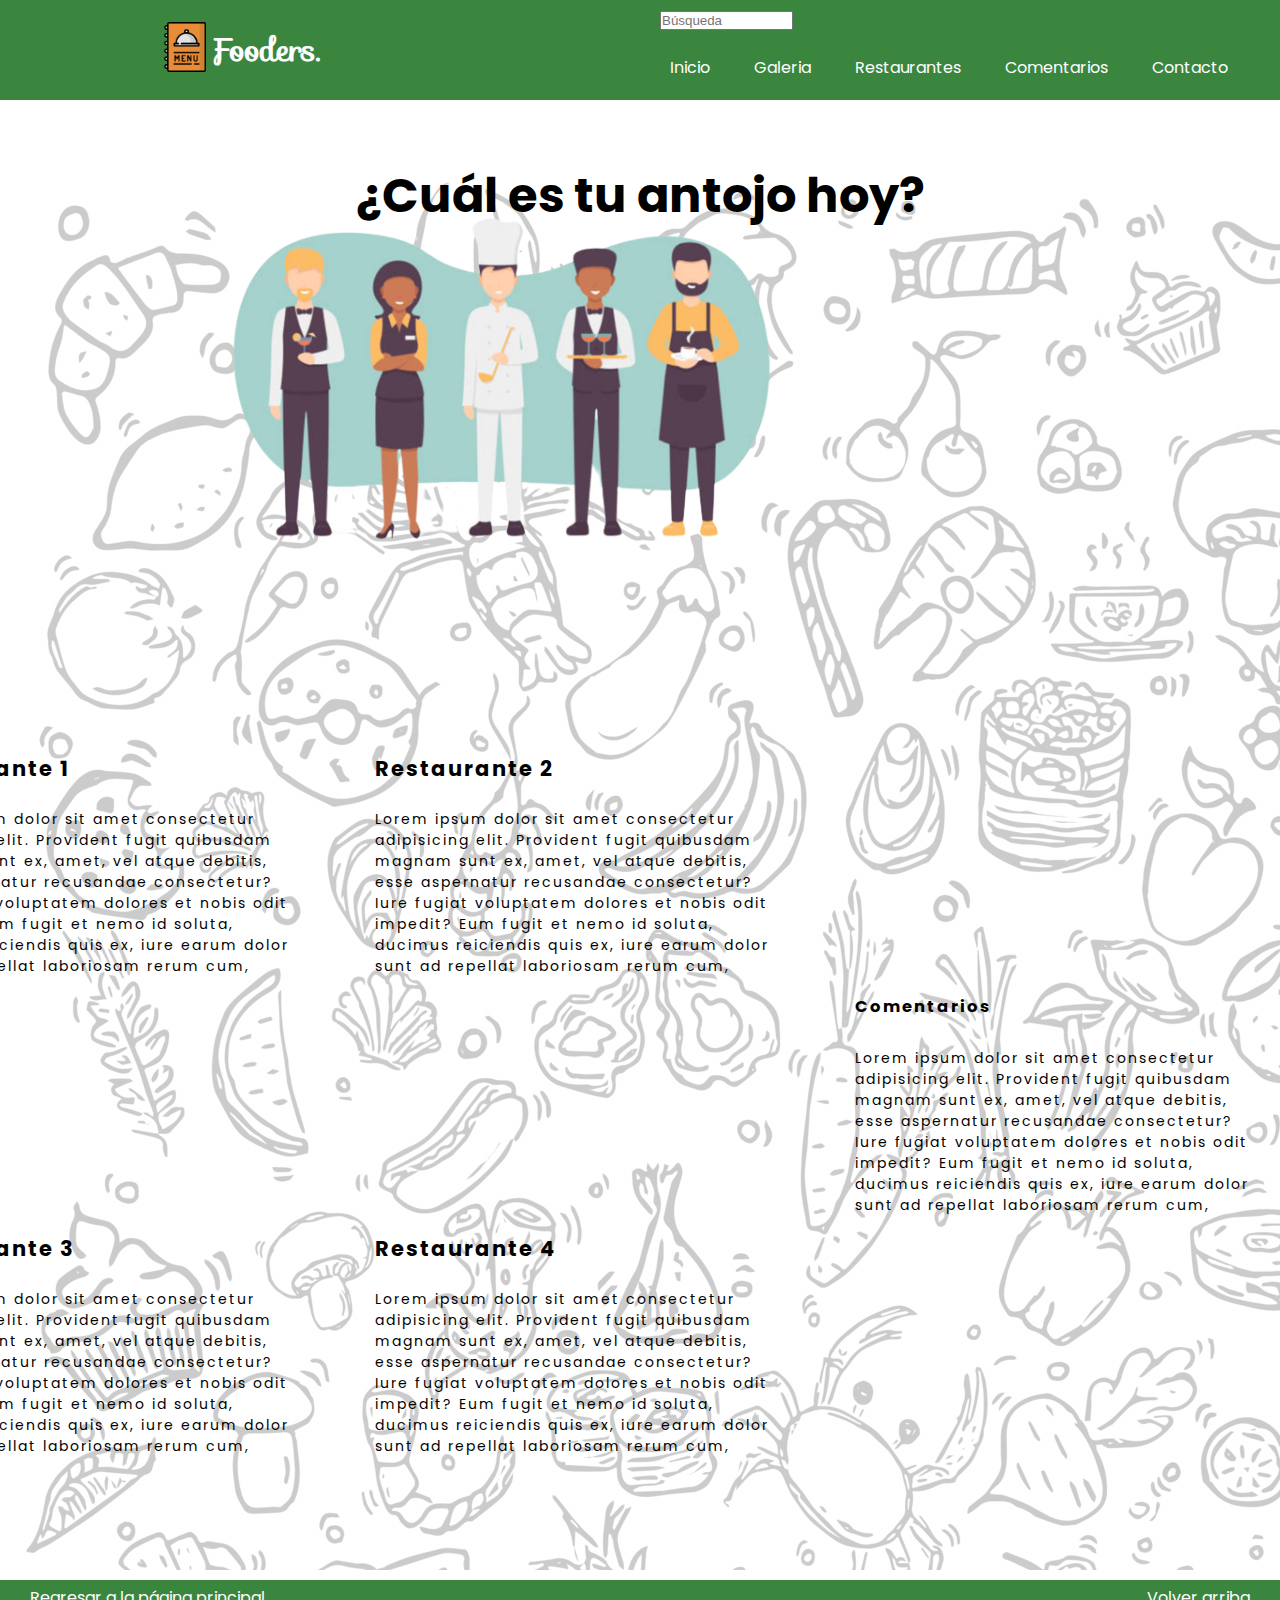
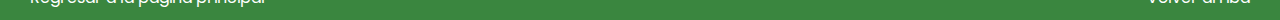
<file: index.html>
<!DOCTYPE html>
<html lang="en">

<head>
  <meta charset="UTF-8">
  <meta http-equiv="X-UA-Compatible" content="IE=edge">
  <meta name="viewport" content="width=device-width, initial-scale=1.0">
  <link rel="preconnect" href="https://fonts.googleapis.com">
  <link rel="preconnect" href="https://fonts.gstatic.com" crossorigin>
  <link href="https://fonts.googleapis.com/css2?family=Poppins:wght@100;300;400&family=Sofia&display=swap"
    rel="stylesheet">
  <title>Fooders Homepage</title>
  <link rel="stylesheet" href="https://cdnjs.cloudflare.com/ajax/libs/animate.css/4.1.1/animate.min.css" />
  <link rel="stylesheet" href="./css/style.css">

</head>


<body>

  <header class="arriba">

    <div class="logo-junto">
      <!--  LOGO -->
      <section id="logo-posicion">
        <a href="./index.html">
          <img src="./images/menu.png" alt="Imagen de Logo" width="50px" height="50px">
        </a>
      </section>
      <!-- Titulo y una clase para el mismo con una fuente desde Google Fonts -->
      <section id="logo-letas">
        <a href="./index.html">
          <h1>Fooders.</h1>
        </a>
      </section>
    </div>

    <input type="search" class="search" placeholder="Búsqueda">

    <nav class="nav">

      <ul>
        <!-- Enlaces Relavtivos -->

        <li> <button class="button-nav" style="vertical-align:middle"><a
              href="./index.html"><span>Inicio</span></a></button> </li>
        <li> <button class="button-nav" style="vertical-align:middle"><a
              href="./pages/galeria.html"><span>Galeria</span></a></button> </li>
        <li> <button class="button-nav" style="vertical-align:middle"><a
              href="./pages/lista_de_restaurantes.html"><span>Restaurantes</span></a></button> </li>
        <li> <button class="button-nav" style="vertical-align:middle"><a
              href="./pages/comentarios_y_experiencias.html"><span>Comentarios</span></a></button> </li>
        <li> <button class="button-nav" style="vertical-align:middle"><a
              href="./pages/pagina_de_contacto.html"><span>Contacto</span></a></button> </li>
      </ul>

    </nav>

  </header>

  <main class="margin-section" id="main-index">

    <!-- Aplicacion de Libreria de animate.style para el banner -->
    <section class="banner animate__animated animate__rubberBand">
      <h3 class="banner-text">¿Cuál es tu antojo hoy?</h3>
    </section>


    <div id="sugerencias">

      <h2>Restaurante 1</h2>

      <p>Lorem ipsum dolor sit amet consectetur adipisicing elit. Provident fugit quibusdam magnam sunt ex, amet, vel
        atque debitis, esse aspernatur recusandae consectetur? Iure fugiat voluptatem dolores et nobis odit impedit?
        Eum fugit et nemo id soluta, ducimus reiciendis quis ex, iure earum dolor sunt ad repellat laboriosam rerum
        cum,


      </p>
    </div>

    <div id="sugerencias2">

      <h2>Restaurante 2</h2>

      <p>Lorem ipsum dolor sit amet consectetur adipisicing elit. Provident fugit quibusdam magnam sunt ex, amet, vel
        atque debitis, esse aspernatur recusandae consectetur? Iure fugiat voluptatem dolores et nobis odit impedit?
        Eum fugit et nemo id soluta, ducimus reiciendis quis ex, iure earum dolor sunt ad repellat laboriosam rerum
        cum,


      </p>
    </div>

    <div id="sugerencias3">

      <h2>Restaurante 3</h2>

      <p>Lorem ipsum dolor sit amet consectetur adipisicing elit. Provident fugit quibusdam magnam sunt ex, amet, vel
        atque debitis, esse aspernatur recusandae consectetur? Iure fugiat voluptatem dolores et nobis odit impedit?
        Eum fugit et nemo id soluta, ducimus reiciendis quis ex, iure earum dolor sunt ad repellat laboriosam rerum
        cum,


      </p>
    </div>

    <div id="sugerencias4">

      <h2>Restaurante 4</h2>

      <p>Lorem ipsum dolor sit amet consectetur adipisicing elit. Provident fugit quibusdam magnam sunt ex, amet, vel
        atque debitis, esse aspernatur recusandae consectetur? Iure fugiat voluptatem dolores et nobis odit impedit?
        Eum fugit et nemo id soluta, ducimus reiciendis quis ex, iure earum dolor sunt ad repellat laboriosam rerum
        cum,

      </p>
    </div>

    <div id="comentarios">
      <h3>Comentarios</h3>
      <p>Lorem ipsum dolor sit amet consectetur adipisicing elit. Provident fugit quibusdam magnam sunt ex, amet, vel
        atque debitis, esse aspernatur recusandae consectetur? Iure fugiat voluptatem dolores et nobis odit impedit?
        Eum fugit et nemo id soluta, ducimus reiciendis quis ex, iure earum dolor sunt ad repellat laboriosam rerum
        cum,



      </p>
    </div>




  </main>

  <footer>

    <nav>
      <ul>
        <li><a href="./index.html"> Regresar a la página principal</a></li>
        <li class="boton_footer"><a href="#arriba">Volver arriba</a></li>
      </ul>
    </nav>
  </footer>

</body>

</html>
</file>
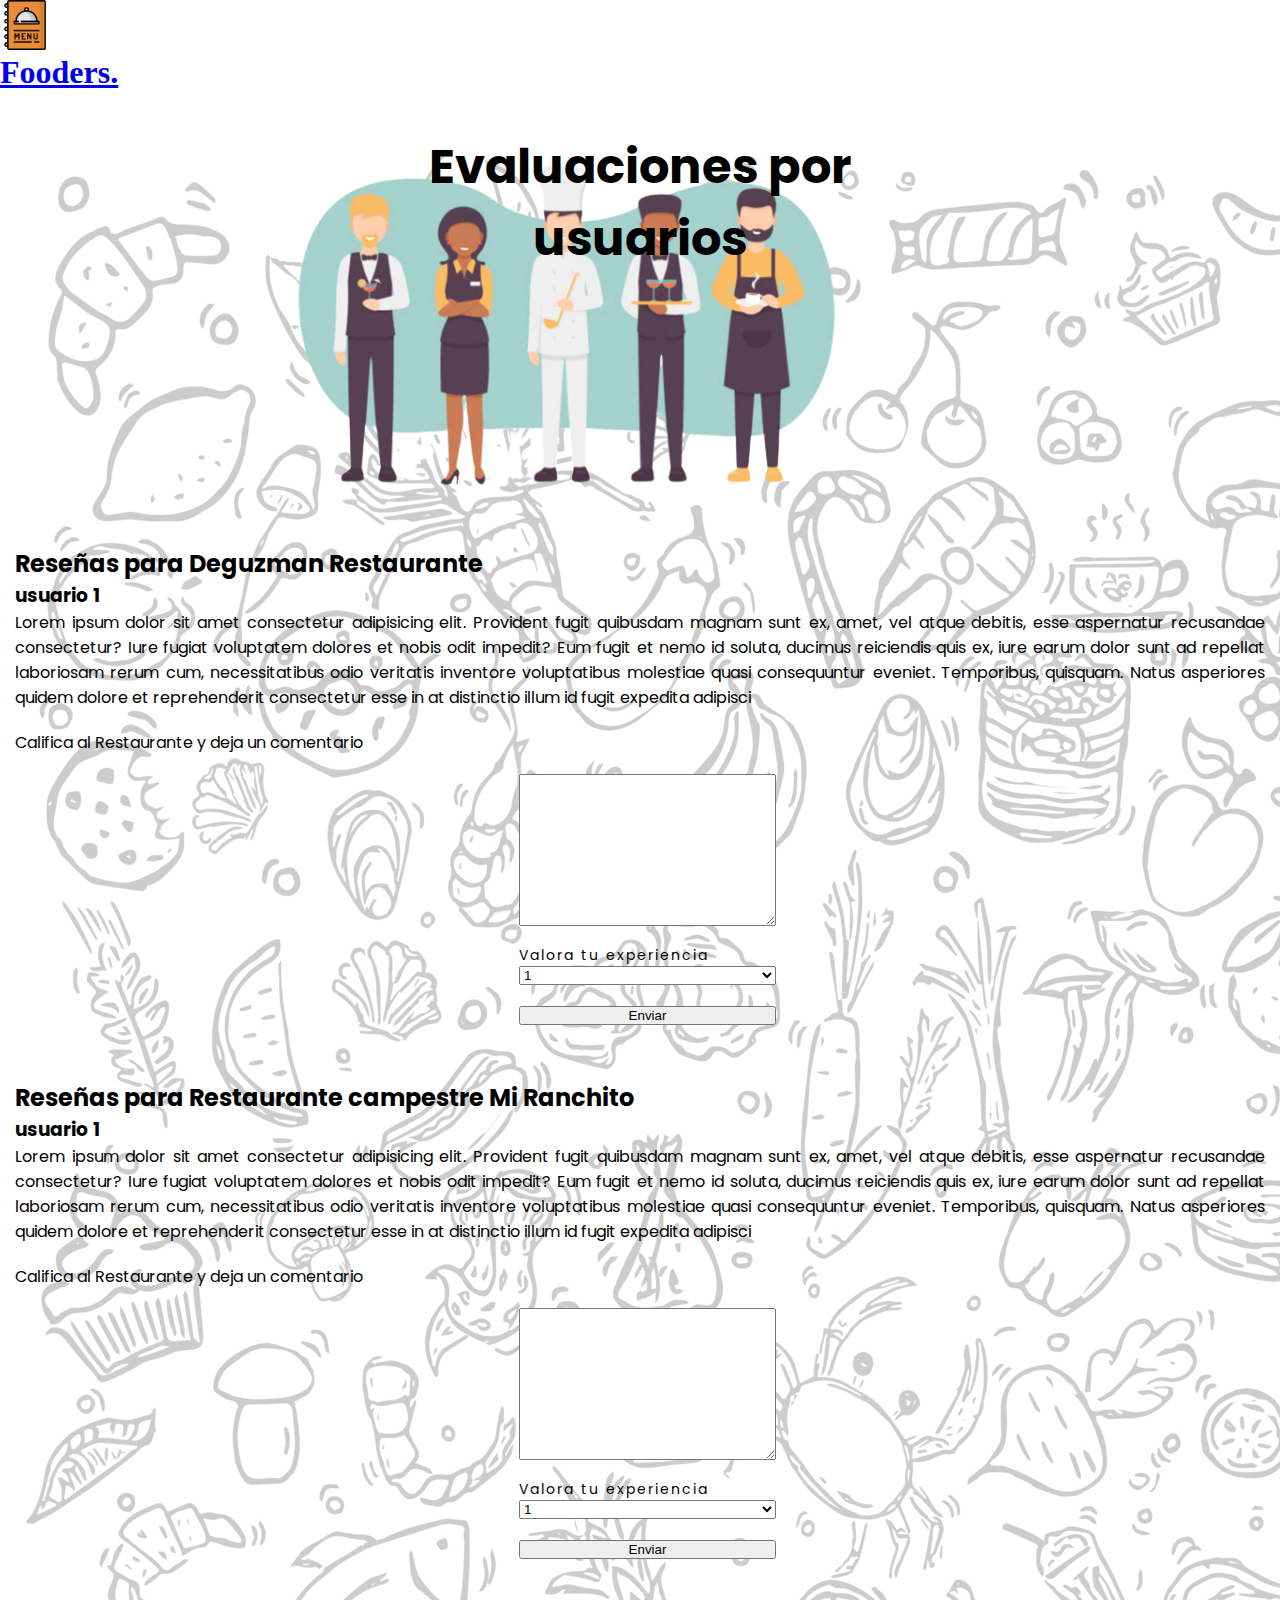
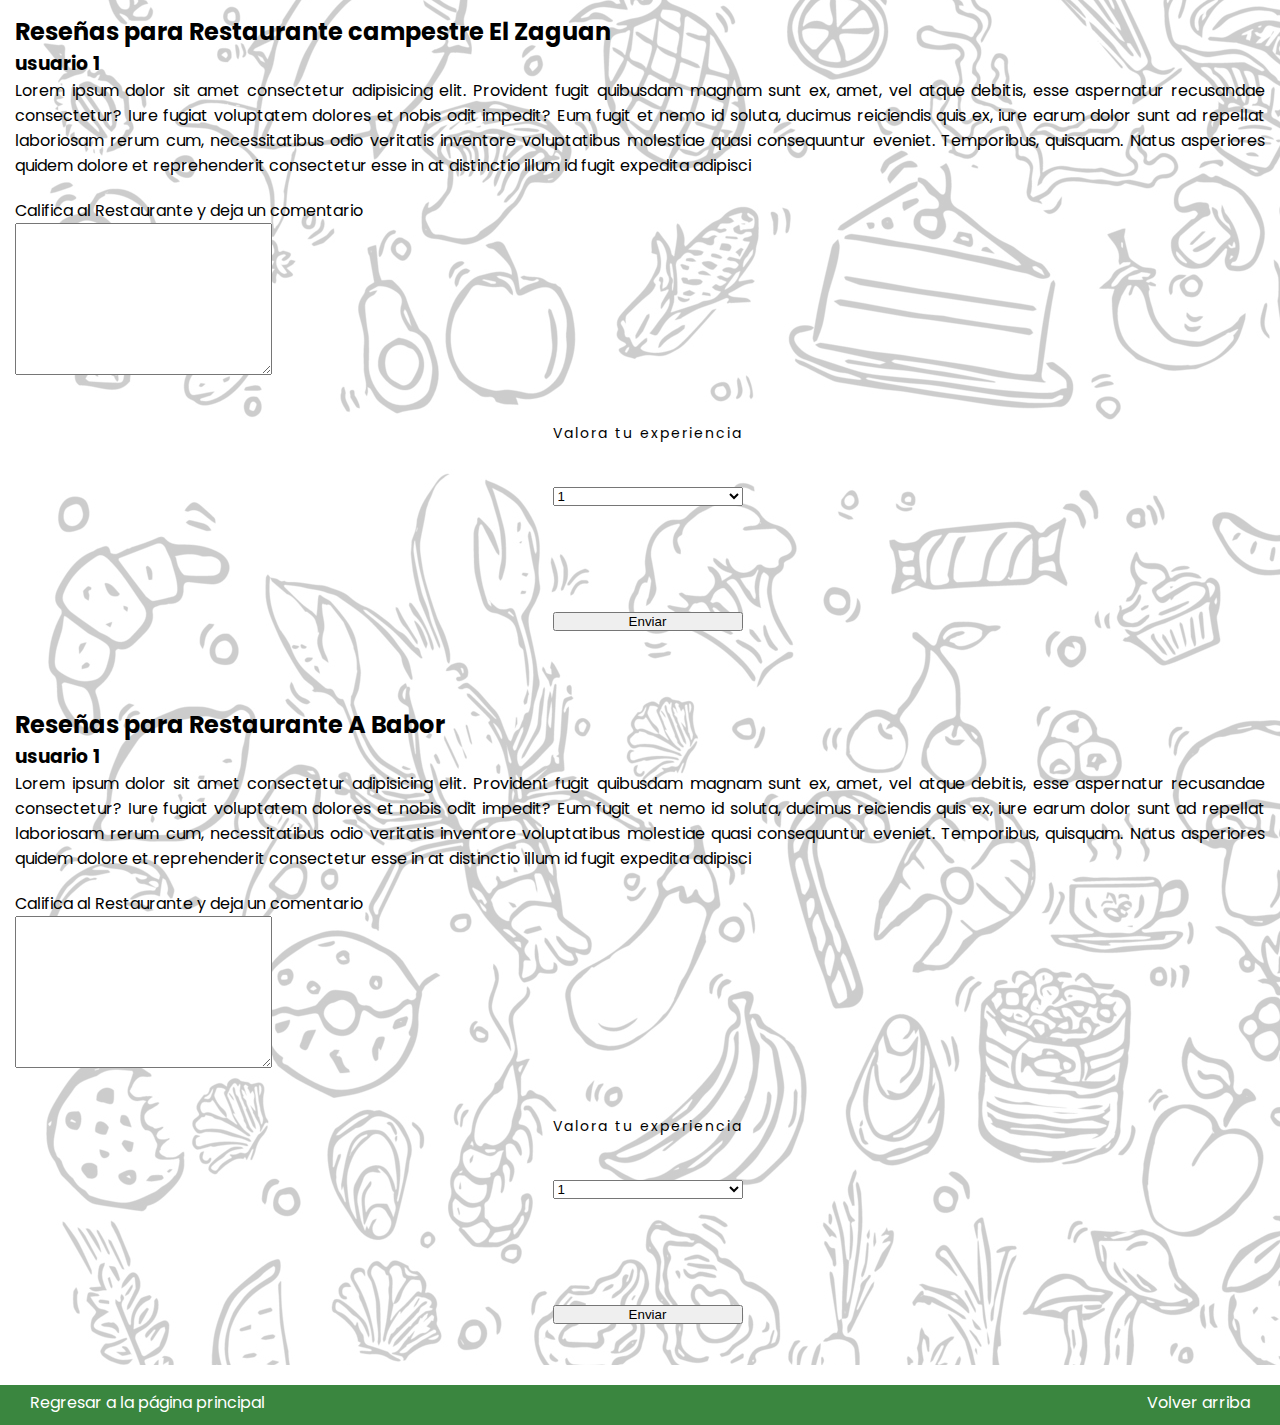
<file: pages/comentarios_y_experiencias.html>
<!DOCTYPE html>
<html lang="en">

<head>
    <meta charset="UTF-8">
    <meta http-equiv="X-UA-Compatible" content="IE=edge">
    <meta name="viewport" content="width=device-width, initial-scale=1.0">
    <title>Fooders Reviews</title>
    <link href="https://fonts.googleapis.com/css2?family=Poppins:wght@100;300;400&family=Sofia&display=swap"
        rel="stylesheet">
    <link rel="stylesheet" href="../css/style.css">
</head>

<body>

    <header id="arriba">
        <!--  LOGO -->
        <a href="../index.html">
            <section class="logo-position"><img src="../images/menu.png" alt="Imagen de Logo" width="50px"
                    height="50px">
            </section>
        </a>

        <!-- Titulo y una clase para el mismo con una fuente desde Google Fonts -->
        <a class="logo-enlace" href="../index.html">
            <h1 class="logo">Fooders.</h1>
        </a>

        <nav>

            <ul>
                <!-- Enlaces Relavtivos -->
                <li> <a href="../index.html">Inicio</a> </li>
                <li> <a href="./galeria.html">Galería</a></li>
                <li> <a href="./lista_de_restaurantes.html">Lista de Restaurantes</a> </li>
                <li> <a href="./comentarios_y_experiencias.html">Comentarios y Experiencias</a> </li>
                <li> <a href="./pagina_de_contacto.html">Contáctanos para agregar tu propio Restaurante</a></li>
            </ul>

        </nav>


    </header>

    <main>
        <!-- Aqui la idea sería recibir información/formularios de los usuarios sin necesidad de una cuenta, por lo tanto lo más lógico sería 1 html por restaurante -->
        <section class="banner">
            <h3 class="banner-text">Evaluaciones por usuarios</h3>
        </section>

        <section class="texto-formulario">

            <h2>Reseñas para Deguzman Restaurante</h2>

            <h3>usuario 1</h3>

            <p>Lorem ipsum dolor sit amet consectetur adipisicing elit. Provident fugit
                quibusdam magnam sunt ex,
                amet, vel
                atque debitis, esse aspernatur recusandae consectetur? Iure fugiat voluptatem dolores et nobis odit
                impedit?
                Eum fugit et nemo id soluta, ducimus reiciendis quis ex, iure earum dolor sunt ad repellat laboriosam
                rerum
                cum,
                necessitatibus odio veritatis inventore voluptatibus molestiae quasi consequuntur eveniet. Temporibus,
                quisquam.
                Natus asperiores quidem dolore et reprehenderit consectetur esse in at distinctio illum id fugit
                expedita
                adipisci
            </p>

        </section>

        <fieldset class="formulario">

            <legend>Califica al Restaurante y deja un comentario</legend>
            <div>
                <textarea name="" id="" cols="30" rows="10"></textarea>
                <br>
                <label for="prov">Valora tu experiencia</label>

                <select name="calificacion" id="calif">
                    <option value="1">1</option>
                    <option value="2">2</option>
                    <option value="3">3</option>
                    <option value="4">4</option>
                    <option value="5">5</option>
                </select>
                <br>
                <input id="enviar1" type="submit" value="Enviar">




        </fieldset>

        <section class="texto-formulario">

            <h2>Reseñas para Restaurante campestre Mi Ranchito</h2>

            <h3>usuario 1</h3>

            Lorem ipsum dolor sit amet consectetur adipisicing elit. Provident fugit
            quibusdam magnam sunt ex,
            amet, vel
            atque debitis, esse aspernatur recusandae consectetur? Iure fugiat voluptatem dolores et nobis odit impedit?
            Eum fugit et nemo id soluta, ducimus reiciendis quis ex, iure earum dolor sunt ad repellat laboriosam rerum
            cum,
            necessitatibus odio veritatis inventore voluptatibus molestiae quasi consequuntur eveniet. Temporibus,
            quisquam.
            Natus asperiores quidem dolore et reprehenderit consectetur esse in at distinctio illum id fugit expedita
            adipisci
        </section>

        <fieldset class="formulario">

            <legend>Califica al Restaurante y deja un comentario</legend>
            <div>
                <textarea name="" id="" cols="30" rows="10"></textarea>
                <br>
                <label for="prov">Valora tu experiencia</label>

                <select name="calificacion" id="calif">
                    <option value="1">1</option>
                    <option value="2">2</option>
                    <option value="3">3</option>
                    <option value="4">4</option>
                    <option value="5">5</option>
                </select>
                <br>
                <input id="enviar1" type="submit" value="Enviar">

        </fieldset>


        <section class="texto-formulario">

            <h2>Reseñas para Restaurante campestre El Zaguan</h2>

            <h3>usuario 1</h3>

            Lorem ipsum dolor sit amet consectetur adipisicing elit. Provident fugit
            quibusdam magnam sunt ex,
            amet, vel
            atque debitis, esse aspernatur recusandae consectetur? Iure fugiat voluptatem dolores et nobis odit impedit?
            Eum fugit et nemo id soluta, ducimus reiciendis quis ex, iure earum dolor sunt ad repellat laboriosam rerum
            cum,
            necessitatibus odio veritatis inventore voluptatibus molestiae quasi consequuntur eveniet. Temporibus,
            quisquam.
            Natus asperiores quidem dolore et reprehenderit consectetur esse in at distinctio illum id fugit expedita
            adipisci
        </section>


        <fieldset class="formulario">

            <textarea name="" id="" cols="30" rows="10"></textarea>
            <legend>Califica al Restaurante y deja un comentario</legend>
            <div>
                <label for="prov">Valora tu experiencia</label>

                <select name="calificacion" id="calif">
                    <option value="1">1</option>
                    <option value="2">2</option>
                    <option value="3">3</option>
                    <option value="4">4</option>
                    <option value="5">5</option>
                </select>
                <br>
                <input id="enviar1" type="submit" value="Enviar">

        </fieldset>


        <section class="texto-formulario">

            <h2>Reseñas para Restaurante A Babor</h2>

            <h3>usuario 1</h3>

            Lorem ipsum dolor sit amet consectetur adipisicing elit. Provident fugit
            quibusdam magnam sunt ex,
            amet, vel
            atque debitis, esse aspernatur recusandae consectetur? Iure fugiat voluptatem dolores et nobis odit impedit?
            Eum fugit et nemo id soluta, ducimus reiciendis quis ex, iure earum dolor sunt ad repellat laboriosam rerum
            cum,
            necessitatibus odio veritatis inventore voluptatibus molestiae quasi consequuntur eveniet. Temporibus,
            quisquam.
            Natus asperiores quidem dolore et reprehenderit consectetur esse in at distinctio illum id fugit expedita
            adipisci
        </section>


        <fieldset class="formulario">

            <textarea name="" id="" cols="30" rows="10"></textarea>
            <legend>Califica al Restaurante y deja un comentario</legend>
            <div>
                <label for="prov">Valora tu experiencia</label>

                <select name="calificacion" id="calif">
                    <option value="1">1</option>
                    <option value="2">2</option>
                    <option value="3">3</option>
                    <option value="4">4</option>
                    <option value="5">5</option>
                </select>
                <br>
                <input id="enviar1" type="submit" value="Enviar">

        </fieldset>

    </main>



    <footer>

        <nav>
            <ul>
                <li><a href="../index.html"> Regresar a la página principal</a></li>
                <li class="boton_footer"><a href="#arriba">Volver arriba</a></li>
            </ul>
        </nav>

    </footer>

</body>

</html>
</file>
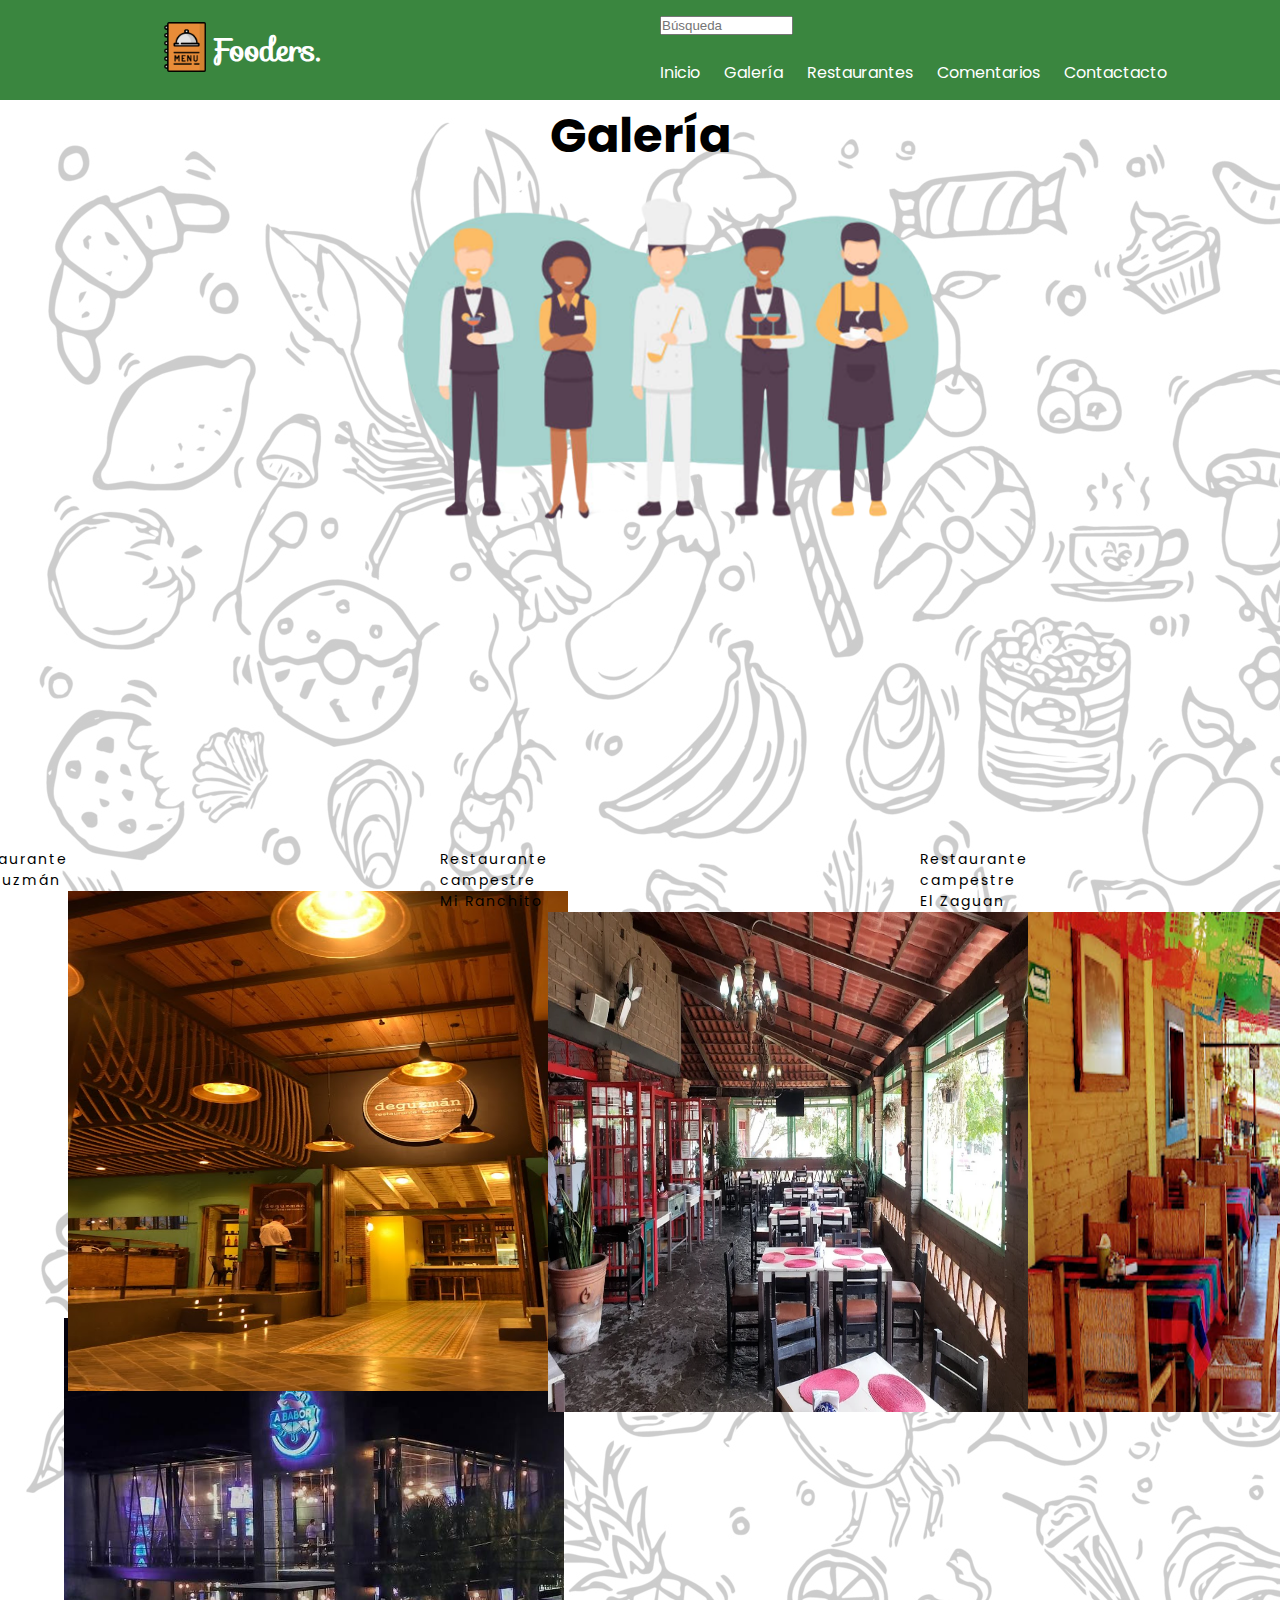
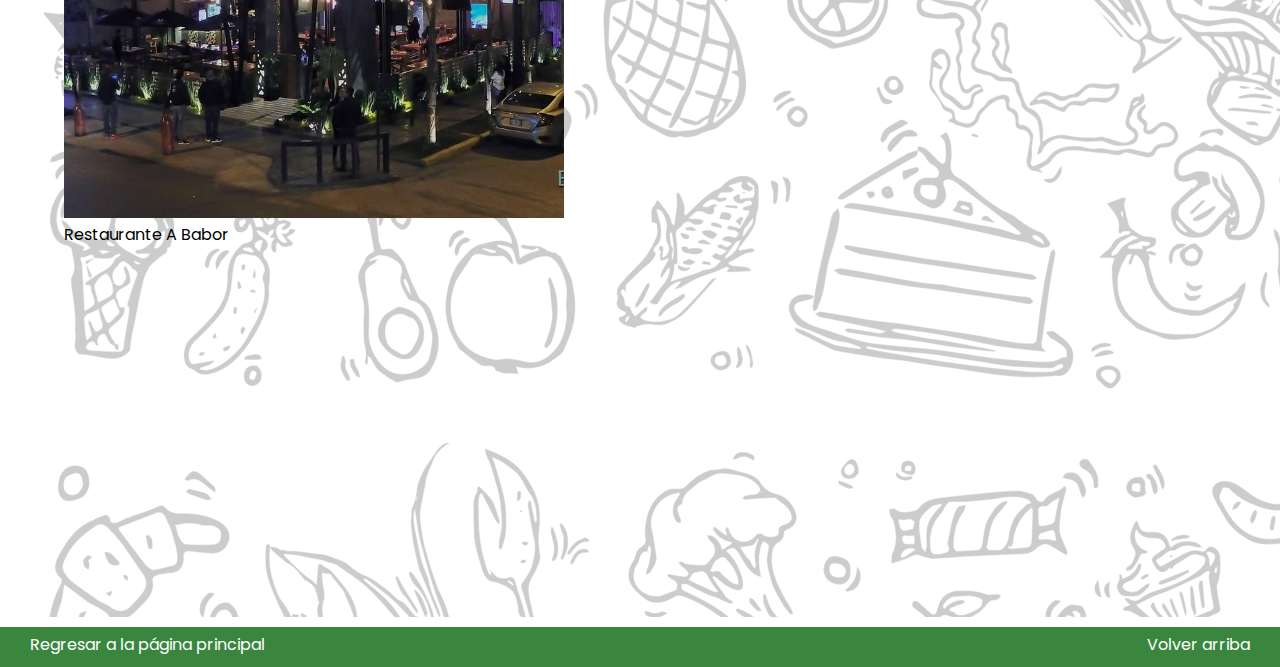
<file: pages/galeria.html>
<!DOCTYPE html>
<html lang="en">

<head>
    <meta charset="UTF-8">
    <meta http-equiv="X-UA-Compatible" content="IE=edge">
    <meta name="viewport" content="width=device-width, initial-scale=1.0">
    <title>Fooders Galería</title>
    <link href="https://fonts.googleapis.com/css2?family=Poppins:wght@100;300;400&family=Sofia&display=swap"
        rel="stylesheet">
    <link rel="stylesheet" href="../css/style.css">
</head>


<body>

    <header class="arriba">

        <div class="logo-junto">
          <!--  LOGO -->
          <section id="logo-posicion">
            <a href="../index.html">
              <img src="../images/menu.png" alt="Imagen de Logo" width="50px" height="50px">
            </a>
          </section>
          <!-- Titulo y una clase para el mismo con una fuente desde Google Fonts -->
          <section id="logo-letras">
            <a href="../index.html">
              <h1>Fooders.</h1>
            </a>
          </section>
        </div>
    
        <input type="search" class="search" placeholder="Búsqueda">
    
        <nav class="nav">
    
          <ul>
            <!-- Enlaces Relavtivos -->
    
            <li> <a href="../index.html">Inicio</a> </li>
            <li> <a href="./galeria.html">Galería</a> </li>
            <li> <a href="./lista_de_restaurantes.html">Restaurantes</a></li>
            <li> <a href="./comentarios_y_experiencias.html">Comentarios</a> </li>
            <li> <a href="./pagina_de_contacto.html">Contactacto</a></li>
          </ul>
    
        </nav>


    </header>

    <main id="main-galeria">

        <section class="banner">
            <h3 class="banner-text">Galería</h3>
        </section>

        <div id="container-galeria1">
            <img src="../images/deguzman.jpg" alt="Foto de Restaurante de Guzmán" height="500px" width="500px" id="imagen1">
            <p class="subtitulo-imagen"> Restaurante De Guzmán </p>
        </div>

        <div id="container-galeria2"><img src="../images/ranchito.jpg" alt="Foto de Restaurante campestre Mi Ranchito"
                height="500px" width="500px" id="imagen2">
            <p class="subtitulo-imagen">Restaurante campestre Mi Ranchito</p>
        </div>

        <div id="container-galeria3"> <img src="../images/zaguan.jpg" alt="Foto de Restaurante campestre El Zaguan"
                height="500px" width="500px" id="imagen3">
            <p class="subtitulo-imagen">Restaurante campestre El Zaguan</p>
        </div>

        <div></div>

        <section id="container-galeria4"> <img src="../images/ababor.jpg" alt="Foto de Restaurante A Babor" height="500px"
                width="500px" id="imagen4">
            <p class="subtitulo-imagen">Restaurante A Babor</p>
        </section>

    </main>




    <footer>

        <nav>
            <ul>
                <li><a href="../index.html"> Regresar a la página principal</a></li>
                <li class="boton_footer"><a href="#arriba">Volver arriba</a></li>
            </ul>
        </nav>

    </footer>

</body>

</html>
</file>
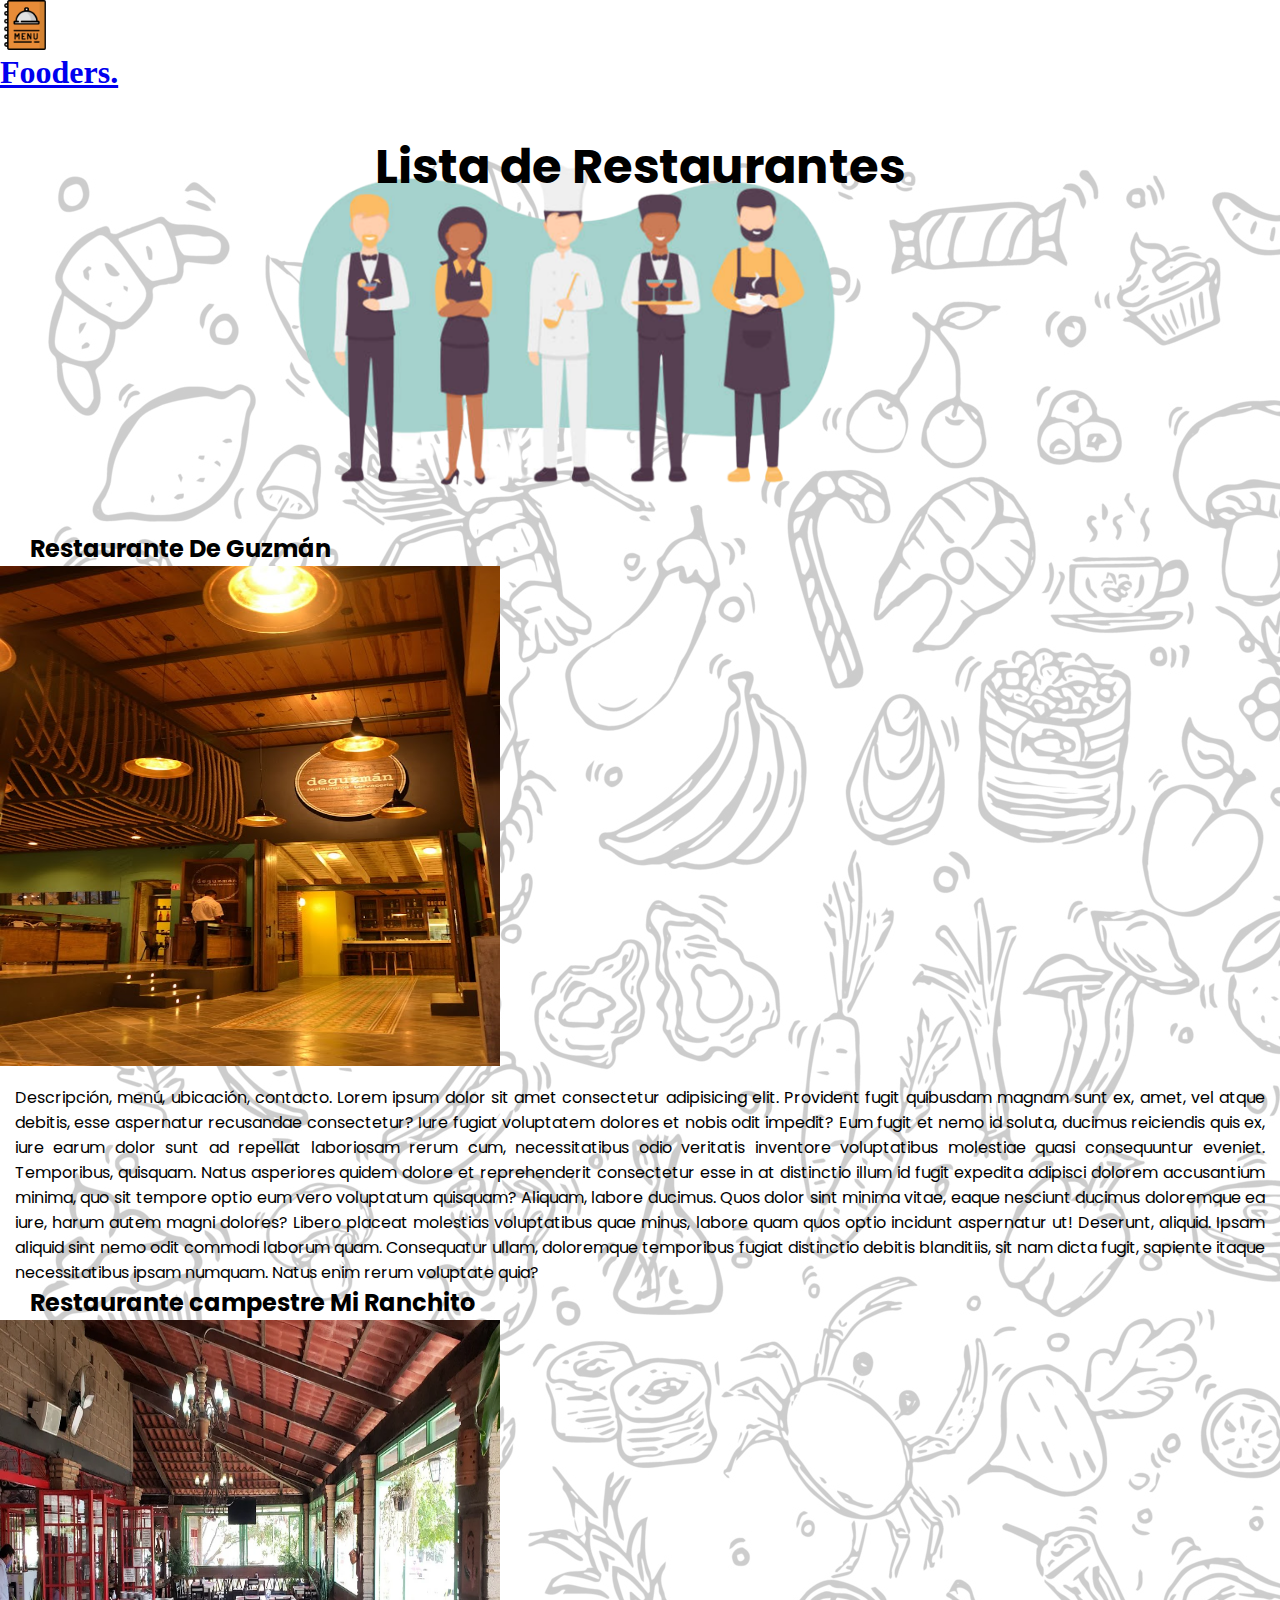
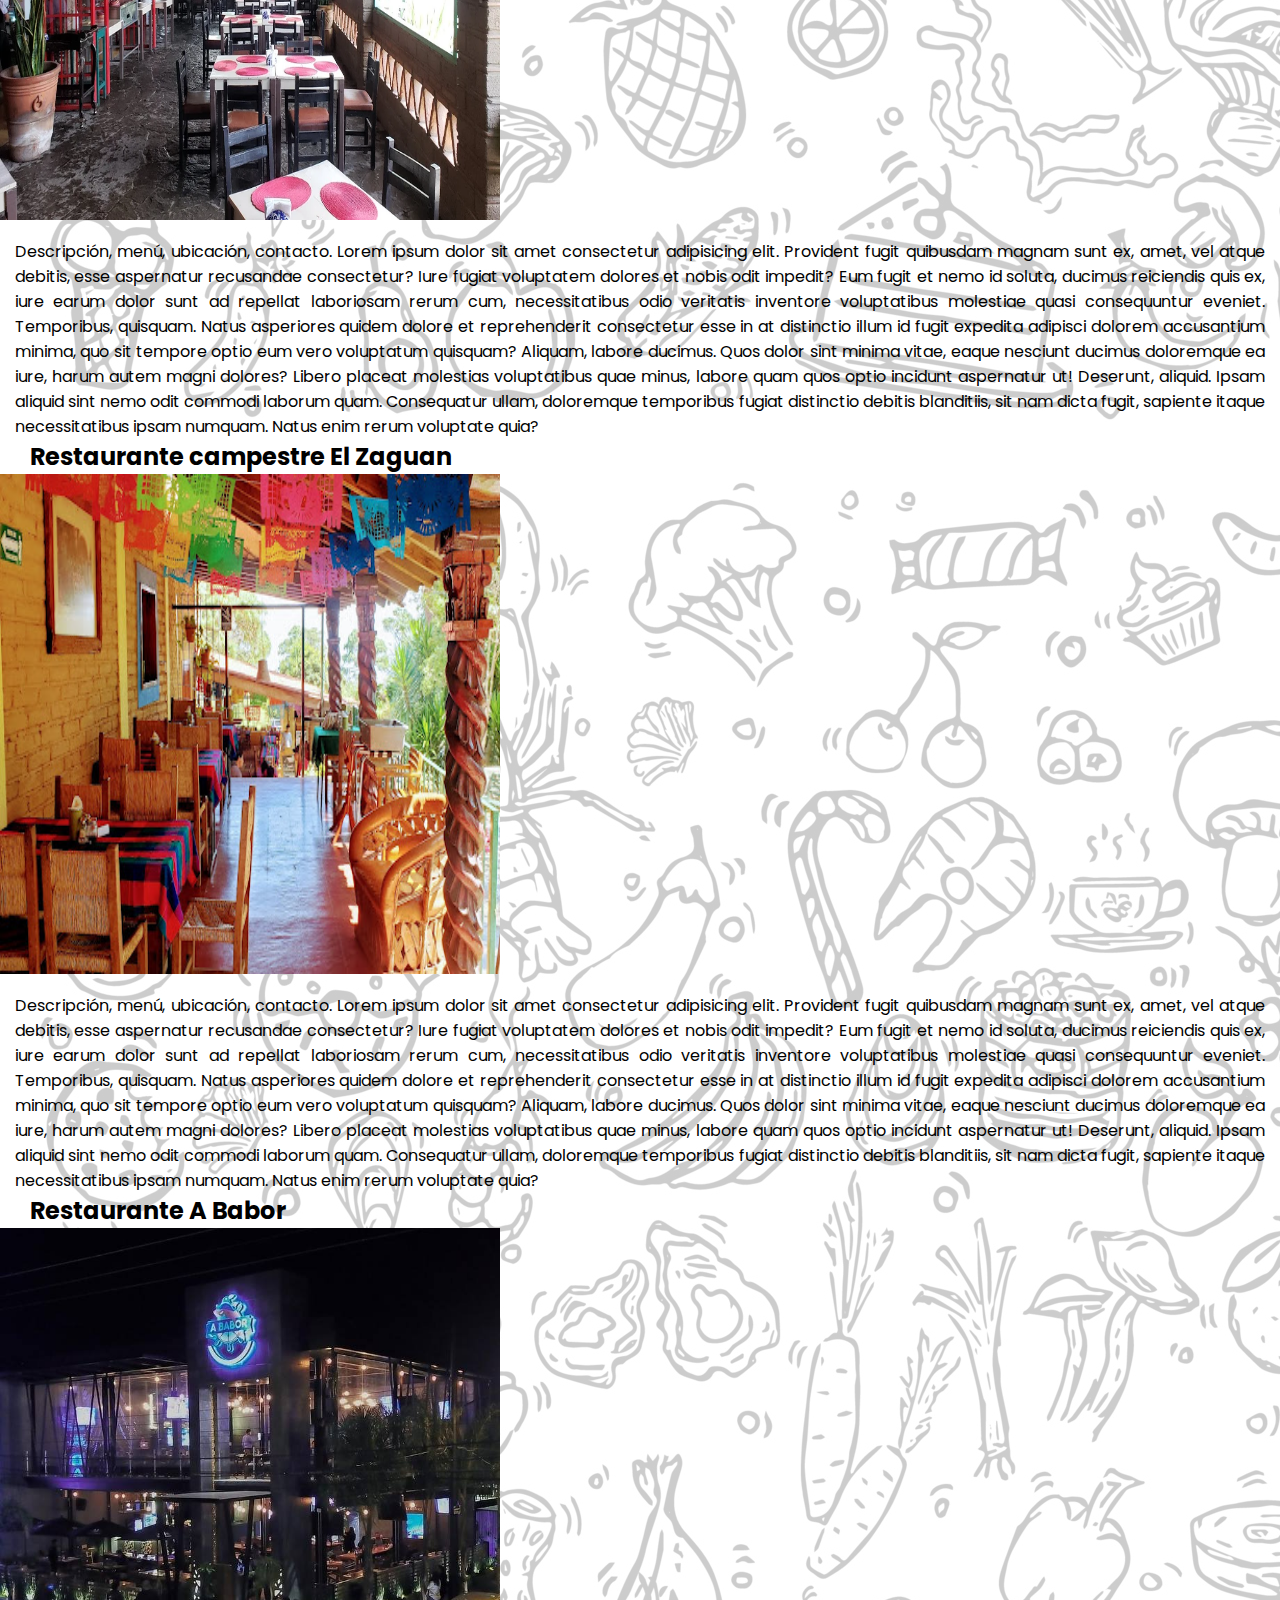
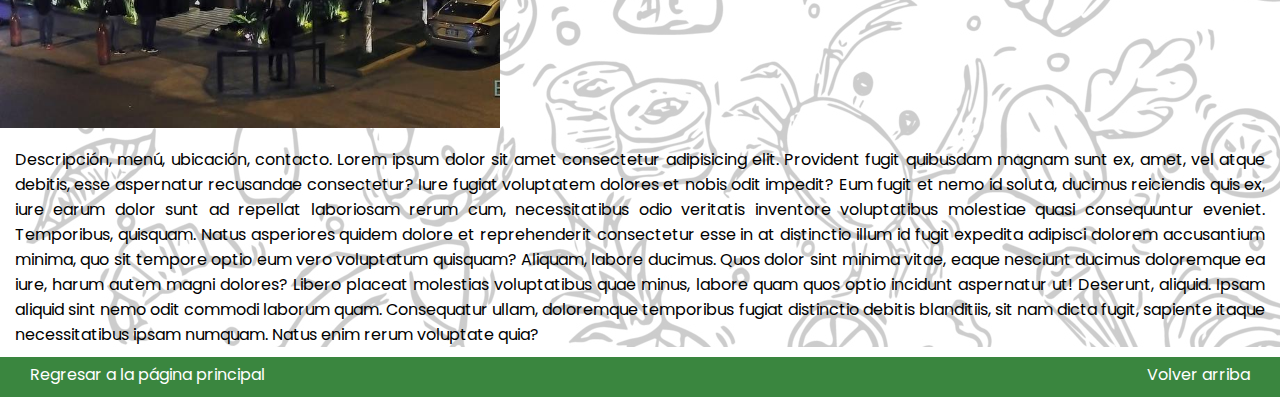
<file: pages/lista_de_restaurantes.html>
<!DOCTYPE html>
<html lang="en">

<head>
    <meta charset="UTF-8">
    <meta http-equiv="X-UA-Compatible" content="IE=edge">
    <meta name="viewport" content="width=device-width, initial-scale=1.0">
    <title>Fooders List</title>
    <link href="https://fonts.googleapis.com/css2?family=Poppins:wght@100;300;400&family=Sofia&display=swap"
        rel="stylesheet">
    <link rel="stylesheet" href="../css/style.css">
</head>
<!-- La lista enseñará al usuario informacion y un link individual por cada restaurante mostrando detalles como ubicación, menú y otras caracteristicas -->

<body>

    <header id="arriba">

        <!--  LOGO -->
        <a href="../index.html">
            <section class="logo-position"><img src="../images/menu.png" alt="Imagen de Logo" width="50px"
                    height="50px">
            </section>
        </a>

        <!-- Titulo y una clase para el mismo con una fuente desde Google Fonts -->
        <a class="logo-enlace" href="../index.html">
            <h1 class="logo">Fooders.</h1>
        </a>

        <nav>

            <ul>
                <!-- Enlaces Relavtivos -->

                <li> <a href="../index.html">Inicio</a> </li>

                <li> <a href="./galeria.html">Galería</a></li>

                <li> <a href="./lista_de_restaurantes.html">Lista de Restaurantes</a></li>

                <li> <a href="./comentarios_y_experiencias.html">Comentarios y Experiencias</a> </li>

                <li> <a href="./pagina_de_contacto.html">Contáctanos para agregar tu propio Restaurante</a></li>
            </ul>

        </nav>

    </header>

    <main>

        <section class="banner">
            <h3 class="banner-text">Lista de Restaurantes</h3>
        </section>

        <section class="pegartodo">
            <h2 class="titulo-restaurante">Restaurante De Guzmán</h2>

            <img class="imagen1" src="../images/deguzman.jpg" alt="Imagen de restaurante Deguzman" height="500px"
                width="500px">

            <p class="texto-restaurante">Descripción, menú, ubicación, contacto. Lorem ipsum dolor sit amet consectetur
                adipisicing elit.
                Provident
                fugit quibusdam magnam sunt ex, amet, vel
                atque debitis, esse aspernatur recusandae consectetur? Iure fugiat voluptatem dolores et nobis odit
                impedit?
                Eum fugit et nemo id soluta, ducimus reiciendis quis ex, iure earum dolor sunt ad repellat laboriosam
                rerum
                cum,
                necessitatibus odio veritatis inventore voluptatibus molestiae quasi consequuntur eveniet. Temporibus,
                quisquam.
                Natus asperiores quidem dolore et reprehenderit consectetur esse in at distinctio illum id fugit
                expedita
                adipisci
                dolorem accusantium minima, quo sit tempore optio eum vero voluptatum quisquam? Aliquam, labore ducimus.
                Quos dolor sint minima vitae, eaque nesciunt ducimus doloremque ea iure, harum autem magni dolores?
                Libero
                placeat
                molestias voluptatibus quae minus, labore quam quos optio incidunt aspernatur ut! Deserunt, aliquid.
                Ipsam aliquid sint nemo odit commodi laborum quam. Consequatur ullam, doloremque temporibus fugiat
                distinctio
                debitis blanditiis, sit nam dicta fugit, sapiente itaque necessitatibus ipsam numquam. Natus enim rerum
                voluptate
                quia?</p>
        </section>

        <section class="pegartodo">
            <h2 class="titulo-restaurante">Restaurante campestre Mi Ranchito</h2>

            <img class="imagen1" src="../images/ranchito.jpg" alt="Imagen de restaurante Ranchito" height="500px"
                width="500px">

            <p class="texto-restaurante">Descripción, menú, ubicación, contacto. Lorem ipsum dolor sit amet consectetur
                adipisicing elit.
                Provident
                fugit quibusdam magnam sunt ex, amet, vel
                atque debitis, esse aspernatur recusandae consectetur? Iure fugiat voluptatem dolores et nobis odit
                impedit?
                Eum fugit et nemo id soluta, ducimus reiciendis quis ex, iure earum dolor sunt ad repellat laboriosam
                rerum
                cum,
                necessitatibus odio veritatis inventore voluptatibus molestiae quasi consequuntur eveniet. Temporibus,
                quisquam.
                Natus asperiores quidem dolore et reprehenderit consectetur esse in at distinctio illum id fugit
                expedita
                adipisci
                dolorem accusantium minima, quo sit tempore optio eum vero voluptatum quisquam? Aliquam, labore ducimus.
                Quos dolor sint minima vitae, eaque nesciunt ducimus doloremque ea iure, harum autem magni dolores?
                Libero
                placeat
                molestias voluptatibus quae minus, labore quam quos optio incidunt aspernatur ut! Deserunt, aliquid.
                Ipsam aliquid sint nemo odit commodi laborum quam. Consequatur ullam, doloremque temporibus fugiat
                distinctio
                debitis blanditiis, sit nam dicta fugit, sapiente itaque necessitatibus ipsam numquam. Natus enim rerum
                voluptate
                quia?</p>
        </section>

        <section class="pegartodo">
            <h2 class="titulo-restaurante">Restaurante campestre El Zaguan</h2>

            <img class="imagen1" src="../images/zaguan.jpg" alt="Imagen de restaurante Deguzman" height="500px"
                width="500px">

            <p class="texto-restaurante">Descripción, menú, ubicación, contacto. Lorem ipsum dolor sit amet consectetur
                adipisicing elit.
                Provident
                fugit quibusdam magnam sunt ex, amet, vel
                atque debitis, esse aspernatur recusandae consectetur? Iure fugiat voluptatem dolores et nobis odit
                impedit?
                Eum fugit et nemo id soluta, ducimus reiciendis quis ex, iure earum dolor sunt ad repellat laboriosam
                rerum
                cum,
                necessitatibus odio veritatis inventore voluptatibus molestiae quasi consequuntur eveniet. Temporibus,
                quisquam.
                Natus asperiores quidem dolore et reprehenderit consectetur esse in at distinctio illum id fugit
                expedita
                adipisci
                dolorem accusantium minima, quo sit tempore optio eum vero voluptatum quisquam? Aliquam, labore ducimus.
                Quos dolor sint minima vitae, eaque nesciunt ducimus doloremque ea iure, harum autem magni dolores?
                Libero
                placeat
                molestias voluptatibus quae minus, labore quam quos optio incidunt aspernatur ut! Deserunt, aliquid.
                Ipsam aliquid sint nemo odit commodi laborum quam. Consequatur ullam, doloremque temporibus fugiat
                distinctio
                debitis blanditiis, sit nam dicta fugit, sapiente itaque necessitatibus ipsam numquam. Natus enim rerum
                voluptate
                quia?</p>
        </section>


        <section class="pegartodo">
            <h2 class="titulo-restaurante">Restaurante A Babor</h2>

            <img class="imagen1" src="../images/ababor.jpg" alt="Imagen de restaurante Ababor" height="500px"
                width="500px">

            <p class="texto-restaurante">Descripción, menú, ubicación, contacto. Lorem ipsum dolor sit amet consectetur
                adipisicing elit.
                Provident
                fugit quibusdam magnam sunt ex, amet, vel
                atque debitis, esse aspernatur recusandae consectetur? Iure fugiat voluptatem dolores et nobis odit
                impedit?
                Eum fugit et nemo id soluta, ducimus reiciendis quis ex, iure earum dolor sunt ad repellat laboriosam
                rerum
                cum,
                necessitatibus odio veritatis inventore voluptatibus molestiae quasi consequuntur eveniet. Temporibus,
                quisquam.
                Natus asperiores quidem dolore et reprehenderit consectetur esse in at distinctio illum id fugit
                expedita
                adipisci
                dolorem accusantium minima, quo sit tempore optio eum vero voluptatum quisquam? Aliquam, labore ducimus.
                Quos dolor sint minima vitae, eaque nesciunt ducimus doloremque ea iure, harum autem magni dolores?
                Libero
                placeat
                molestias voluptatibus quae minus, labore quam quos optio incidunt aspernatur ut! Deserunt, aliquid.
                Ipsam aliquid sint nemo odit commodi laborum quam. Consequatur ullam, doloremque temporibus fugiat
                distinctio
                debitis blanditiis, sit nam dicta fugit, sapiente itaque necessitatibus ipsam numquam. Natus enim rerum
                voluptate
                quia?</p>
        </section>



    </main>

    <footer>

        <nav>
            <ul>
                <li><a href="../index.html"> Regresar a la página principal</a></li>
                <li class="boton_footer"><a href="#arriba">Volver arriba</a></li>
            </ul>
        </nav>

    </footer>

</body>

</html>
</file>
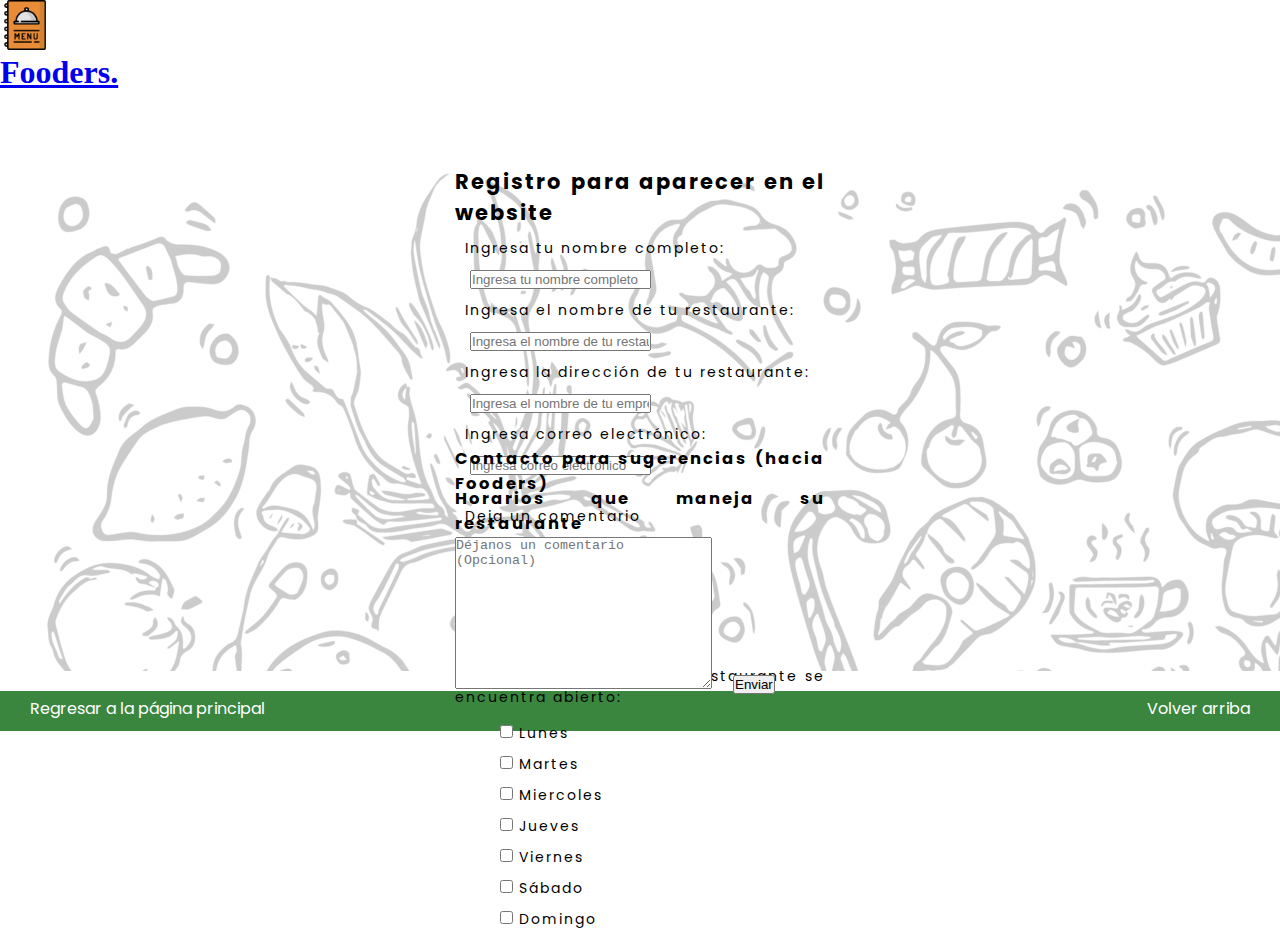
<file: pages/pagina_de_contacto.html>
<!DOCTYPE html>
<html lang="en">

<head>
    <meta charset="UTF-8">
    <meta http-equiv="X-UA-Compatible" content="IE=edge">
    <meta name="viewport" content="width=device-width, initial-scale=1.0">
    <title>Fooders Contacto</title>
    <link href="https://fonts.googleapis.com/css2?family=Poppins:wght@100;300;400&family=Sofia&display=swap"
        rel="stylesheet">
    <link rel="stylesheet" href="../css/style.css">
</head>

<body>

    <header id="arriba">
        <!--  LOGO -->
        <a href="../index.html">
            <section class="logo-position"><img src="../images/menu.png" alt="Imagen de Logo" width="50px"
                    height="50px">
            </section>
        </a>

        <!-- Titulo y una clase para el mismo con una fuente desde Google Fonts -->
        <a class="logo-enlace" href="../index.html">
            <h1 class="logo">Fooders.</h1>
        </a>

        <nav>

            <ul>
                <!-- Enlaces Relavtivos -->

                <li> <a href="../index.html">Inicio</a> </li>
                <li> <a href="./galeria.html">Galería</a></li>
                <li> <a href="./lista_de_restaurantes.html">Lista de Restaurantes</a></li>
                <li> <a href="./comentarios_y_experiencias.html">Comentarios y Experiencias</a> </li>
                <li> <a href="./pagina_de_contacto.html">Contáctanos para agregar tu propio Restaurante</a></li>
            </ul>

        </nav>


    </header>



    <!-- Primer sección en donde el usuario puede solicitar agregar su Restaurante -->
    <main>
        <div>
            <fieldset class="texto-formulario">

                <h2>Registro para aparecer en el website</h2>

                <label for="Nombre">Ingresa tu nombre completo:</label>
                <input type="text" placeholder="Ingresa tu nombre completo" id="Nombre" required>



                <label for="NombreEmpresa">Ingresa el nombre de tu restaurante:</label>
                <input type="text" placeholder="Ingresa el nombre de tu restaurante" id="NombreEmpresa" required>



                <label for="NombreEmpresa">Ingresa la dirección de tu restaurante:</label>
                <input type="text" placeholder="Ingresa el nombre de tu empresa" id="NombreEmpresa" required>



                <label for="Correo">Ingresa correo electrónico:</label>
                <input type="text" placeholder="Ingresa correo electrónico" id="Correo" required>



                <h3>Horarios que maneja su restaurante</h3>

                <label for="Horario1">Hora de apertura</label>
                <input id="Horario1" name="hora_nac" type="time" required>
                <label for="Horario2">Hora de cierre</label>
                <input id="Horario2" name="hora_nac" type="time" required>

                <p>Días de la semana que su restaurante se encuentra abierto:</p>

                <ul class="formulario-dias">
                    <li>
                        <label for="Lunes"><input id="Lunes" name="dias" type="checkbox" value="Lunes" required>
                            Lunes

                        </label>
                    </li>

                    <li>
                        <label for="Martes"><input id="Martes" name="dias" type="checkbox" value="Martes" required>
                            Martes

                        </label>
                    </li>

                    <li>
                        <label for="Miercoles"><input id="Miercoles" name="dias" type="checkbox" value="Miercoles"
                                required>
                            Miercoles

                        </label>
                    </li>
                    <li>
                        <label for="Jueves"><input id="Jueves" name="dias" type="checkbox" value="Jueves" required>
                            Jueves

                        </label>
                    </li>
                    <li>
                        <label for="Viernes"><input id="Viernes" name="dias" type="checkbox" value="Viernes" required>
                            Viernes

                        </label>
                    </li>
                    <li>
                        <label for="Sábado"><input id="Sábado" name="dias" type="checkbox" value="Sábado" required>
                            Sábado

                        </label>
                    </li>
                    <li>
                        <label for="Domingo"><input id="Domingo" name="dias" type="checkbox" value="Domingo" required>
                            Domingo

                        </label>
                    </li>
                </ul>



            </fieldset>
        </div>


        <!-- Segunda Sección en donde el usuario puede contactar para sugerencias o comentarios hacia el website no los restaurantes integrados -->

        <div>

            <fieldset class="texto-formulario">

                <h3>Contacto para sugerencias (hacia Fooders)</h3>

                <label for="Comentarios">Deja un comentario</label>



                <textarea name="Comentarios" id="Comentarios" cols="30" rows="10"
                    placeholder="Déjanos un comentario (Opcional)"></textarea>

                <input id="enviar" type="submit" value="Enviar">


            </fieldset>
        </div>
    </main>


    <footer>

        <nav>
            <ul>
                <li><a href="../index.html"> Regresar a la página principal</a></li>
                <li class="boton_footer"><a href="#arriba">Volver arriba</a></li>
            </ul>
        </nav>

    </footer>

</body>

</html>
</file>
<file: css/style.css>
/* Llamar a una fuente desde Google FONTS */
@import url('https://fonts.googleapis.com/css2?family=Poppins:wght@100;300;400&family=Sofia&display=swap');

/* Reseteo de la página para empezar desde un punto más neutral o cero */
* {
    margin: 0;
    padding: 0;
    box-sizing: border-box
}

/* Remover el subrayado y el color morado de nuestra barra de navegación */
nav ul li {
    font-family: poppins;
    list-style: none;
    display: inline-block;
    margin-left: 10px;
    margin-bottom: 10px;
    padding-top: 5px;
    padding-left: 10px;
}

nav ul li a {
    text-decoration: none;
    color: rgb(255, 255, 255);
}

/* Primer grid, para juntar NAV + Searchbar + Logo + Letras del Logo dentro de header*/
.arriba {
    background-color: #3A863F;
    display: grid;
    height: 100px;
    flex-wrap: wrap;
    align-items: center;
    grid-template-columns: 1fr 1fr;
    grid-template-rows: 1fr 1fr;
    grid-template-areas: "logo-izquierda search"
        "logo-izquierda nav";
}

/* #arriba-galeria */


/* Grid dentro de grid para lograr unir letras e imagen del logo */
.logo-junto {
    display: grid;
    grid-area: logo-izquierda;
    margin-left: 10em;
    grid-template-columns: 50px;
    grid-template-rows: 1fr;
    align-items: center;
    grid-template-areas: "logo_posicion logo_letras";
}

.search {
    display: flex;
    flex-wrap: wrap;
    grid-area: search;
    width: 10em;
    margin-left: 1.5em;
}

/* Mi objetivo fue dejar el logo o la pequeña imagen a un lado de mis letras de logo */
#logo-posicion {
    grid-area: logo_posicion;
    margin-right: 0;
}

/* Las letras del logo */
#logo-letras {
    grid-area: logo_letras;
}

header div a {
    font-family: 'Sofia', cursive;
    text-decoration: none;
    color: rgb(255, 255, 255);
}

/* Animación de NAV para agregarle un hover */

.button-nav {
    display: inline-block;
    font-family: poppins;
    border-radius: 4px;
    background-color: #3A863F;
    border: none;
    color: #FFFFFF;
    text-align: center;
    font-size: 16px;
    padding: 5px;
    width: auto;
    transition: all 0.5s;
    cursor: pointer;
    margin: 5px;
}

.button-nav span {
    cursor: pointer;
    display: inline-block;
    position: relative;
    transition: 0.5s;
}

.button-nav span:after {
    content: '\00bb';
    position: absolute;
    opacity: 0;
    top: 0;
    right: -20px;
    transition: 0.5s;
}

.button-nav:hover span {
    padding-right: 25px;
}

.button-nav:hover span:after {
    opacity: 1;
    right: 0;
}

/* Grid para mostrar una lista de sugerencias para restaurantes y un aside de comentarios */
#main-index {
    display: grid;
    flex-wrap: wrap;
    align-items: center;
    justify-content: right;
    grid-template-columns: 1fr 1fr .5fr;
    grid-template-rows: 1fr 1fr 1fr;
    grid-column-gap: 80px;
    grid-row-gap: 80px;
    padding-left: 10em;
    grid-template-areas: "banner banner banner"
        "sugerencias sugerencias2 comentarios"
        "sugerencias3 sugerencias4 comentarios";
}

#sugerencias {
    font-family: poppins;
    grid-area: sugerencias;
    position: relative;
    animation-name: rotacion1;
    animation-duration: 4s;
    animation-iteration-count: 1;

}

#sugerencias2 {
    font-family: poppins;
    grid-area: sugerencias2;
    animation-name: rotacion2;
    animation-duration: 4s;
    animation-iteration-count: 3;
}

#sugerencias3 {
    font-family: poppins;
    grid-area: sugerencias3;
    animation-name: rotacion3;
    animation-duration: 4s;
    animation-iteration-count: 3;
}

#sugerencias4 {
    font-family: poppins;
    grid-area: sugerencias4;
    animation-name: rotacion4;
    animation-duration: 4s;
    animation-iteration-count: 3;
}

#comentarios {
    font-family: poppins;
    grid-area: comentarios;
}

.margin-section {
    margin-top: 60px;
    padding: 25px;
}

.nav {
    grid-area: nav;
}

/* body {
    background-image: url("../images/foodbackground.jpg");
} */

footer {
    font-family: poppins;
    color: white;
    background-color: #3A863F;
    width: 100%;
    margin-top: 10px;
    padding-left: 10px;
}

.banner {
    background-image: url(../images/gastronomia-removebg-preview.png);
    background-size: contain;
    background-repeat: no-repeat;
    background-position: center;
    margin-right: 150px;
    padding-top: 50px;
    min-height: 400px;
    grid-area: banner
}

.banner-text {
    font-family: poppins;
    position: absolute;
    text-align: center;
    margin: 0;
    top: 0;
    left: 25%;
    right: 25%;
    font-size: 3em;
}

/* Al no tener una imagen con opacidad, tuve que agregar 2 bloques de codigo para lograr agregar una imagen con esa posición, y ponerle el "opacity" */
main {
    width: auto;
    height: auto;
    display: block;
    position: relative;
}

main::after {
    content: "";
    background: url(../images/foodbackground.jpg);
    opacity: 0.2;
    top: 0;
    left: 0;
    bottom: 0;
    right: 0;
    position: absolute;
    z-index: -1;
}

#main-galeria {
    display: grid;
    flex-wrap: wrap;
    align-items: center;
    justify-content: space-around;
    grid-template-columns: 1fr 1fr 1fr;
    grid-template-rows: 1fr 1fr 1fr;
    grid-column-gap: 80px;
    grid-row-gap: 80px;
    padding-left: 4em;
    grid-template-areas: "banner banner banner"
        "container-galeria1 container-galeria2 container-galeria3"
        "container-galeria4 container-galeria4 container-galeria4";
}

#imagen1 {
    grid-area: imagen1;
}

#imagen2 {
    grid-area: imagen2;
}

#imagen3 {
    grid-area: imagen3;
}

#imagen4 {
    grid-area: imagen4;
}

#container-galeria1 {
    grid-area: container-galeria1;
}

#container-galeria2 {
    grid-area: container-galeria2;
}

#container-galeria3 {
    grid-area: container-galeria3;
}

#container-galeria4 {
    grid-area: container-galeria4;
}


.subtitulo-imagen {
    font-family: poppins;
    align-items: center;
}



.boton_footer {
    float: right;
    margin-right: 30px;
}

.titulo-restaurante {
    font-family: poppins;
    margin-left: 15px;
    margin-right: 15px;
    padding-left: 15px;
    padding-right: 15px;
    box-sizing: border-box;
}

.texto-restaurante {
    box-sizing: border-box;
    margin-top: 15px;
    margin-left: 15px;
    padding-right: 15px;
    text-align: justify;
    display: inline-block;
    font-family: poppins;
}

.pegartodo {
    display: inline-block;
}


.formulario {
    font-family: poppins;
    margin-left: 15px;
    margin-bottom: 20px;
}

.texto-formulario {
    margin-bottom: 20px;
    box-sizing: border-box;
    margin-top: 15px;
    margin-left: 15px;
    padding-right: 15px;
    text-align: justify;
    display: inline-block;
    font-family: poppins;
}

fieldset {
    border: 0;
}

.formulario-dias {
    list-style: none;
    display: block;
    margin-left: 10px;
    margin-bottom: 10px;
    padding-top: 5px;
    padding-left: 10px;
    overflow: hidden;
}

main div fieldset label {
    display: block;
    margin: 10px;
}

main div fieldset input {
    margin-left: 15px;
    display: inline;
}

main div fieldset h3 {
    margin-top: 10px;
}

@media only screen and (max-width: 500px) {
    .arriba {
        background-color: #3A863F;
        display: grid;
        height: 100px;
        flex-wrap: wrap;
        align-items: center;
        font-size: 14px;
        grid-template-columns: 1fr 1fr;
        grid-template-rows: 1fr 1fr;
        grid-template-areas: "logo-izquierda search"
            "nav nav";
    }

    .logo-junto {
        display: grid;
        grid-area: logo-izquierda;
        margin-left: 5em;
        grid-template-columns: 50px;
        grid-template-rows: 1fr;
        align-items: center;
        grid-template-areas: "logo_posicion logo_letras";
    }

    .banner-text {
        font-size: 25px;
    }

    #main-index {
        grid-template-columns: 1fr 1fr;
        grid-template-rows: 1fr 1fr 1fr 1fr;
        grid-column-gap: 10px;
        grid-row-gap: 10px;
        padding-left: 2em;
        grid-template-areas: "banner banner"
            "sugerencias sugerencias2"
            "sugerencias3 sugerencias4"
            "comentarios comentarios";
    }

    .banner {
        margin-right: 25px;
        margin-left: 25px;
    }

    .margin-section {
        font-size: 15px;
    }

    #main-galeria {

        grid-template-columns: 1fr 1fr;
        grid-template-rows: 1fr 1fr 1fr;
        grid-column-gap: 10px;
        grid-row-gap: 10px;
        padding-left: 2em;
        padding-right: 2em;
        grid-template-areas: "banner banner"
            "container-galeria1 container-galeria2"
            "container-galeria3 container-galeria4";
    }

    #imagen1 {
        height: 33vw;
        width: 33vw;
    }

    #imagen2 {
        height: 33vw;
        width: 33vw;
    }

    #imagen3 {
        height: 33vw;
        width: 33vw;
    }

    #imagen4 {
        height: 33vw;
        width: 33vw;
    }
}



/* animacion dentro de MAIN para color al hacer HOVER restaurantes y comentarios */
main div {
    display: grid;
    align-items: center;
    justify-content: center;
    position: relative;
    margin: 20px auto;
    width: 400px;
    height: 250px;
    background: transparent;
    border-radius: 75px;
    font-size: 14px;
    font-family: poppins;
    letter-spacing: 2px;
    transition: 1s box-shadow;
}

main div:hover {
    box-shadow: 0 5px 35px 0px rgba(0, 0, 0, .1);
}

main div:hover::before,
main div:hover::after {
    display: block;
    content: '';
    position: absolute;
    width: 275px;
    height: 275px;
    background: #27b1bf;
    border-radius: 75px;
    z-index: -1;
    animation: 1s clockwise infinite;
}

main div:hover:after {
    background: #36cecc;
    animation: 2s counterclockwise infinite;
}

@keyframes clockwise {
    0% {
        top: -5px;
        left: 0;
    }

    12% {
        top: -2px;
        left: 2px;
    }

    25% {
        top: 0;
        left: 5px;
    }

    37% {
        top: 2px;
        left: 2px;
    }

    50% {
        top: 5px;
        left: 0;
    }

    62% {
        top: 2px;
        left: -2px;
    }

    75% {
        top: 0;
        left: -5px;
    }

    87% {
        top: -2px;
        left: -2px;
    }

    100% {
        top: -5px;
        left: 0;
    }
}

@keyframes counterclockwise {
    0% {
        top: -5px;
        right: 0;
    }

    12% {
        top: -2px;
        right: 2px;
    }

    25% {
        top: 0;
        right: 5px;
    }

    37% {
        top: 2px;
        right: 2px;
    }

    50% {
        top: 5px;
        right: 0;
    }

    62% {
        top: 2px;
        right: -2px;
    }

    75% {
        top: 0;
        right: -5px;
    }

    87% {
        top: -2px;
        right: -2px;
    }

    100% {
        top: -5px;
        right: 0;
    }
}
</file>
